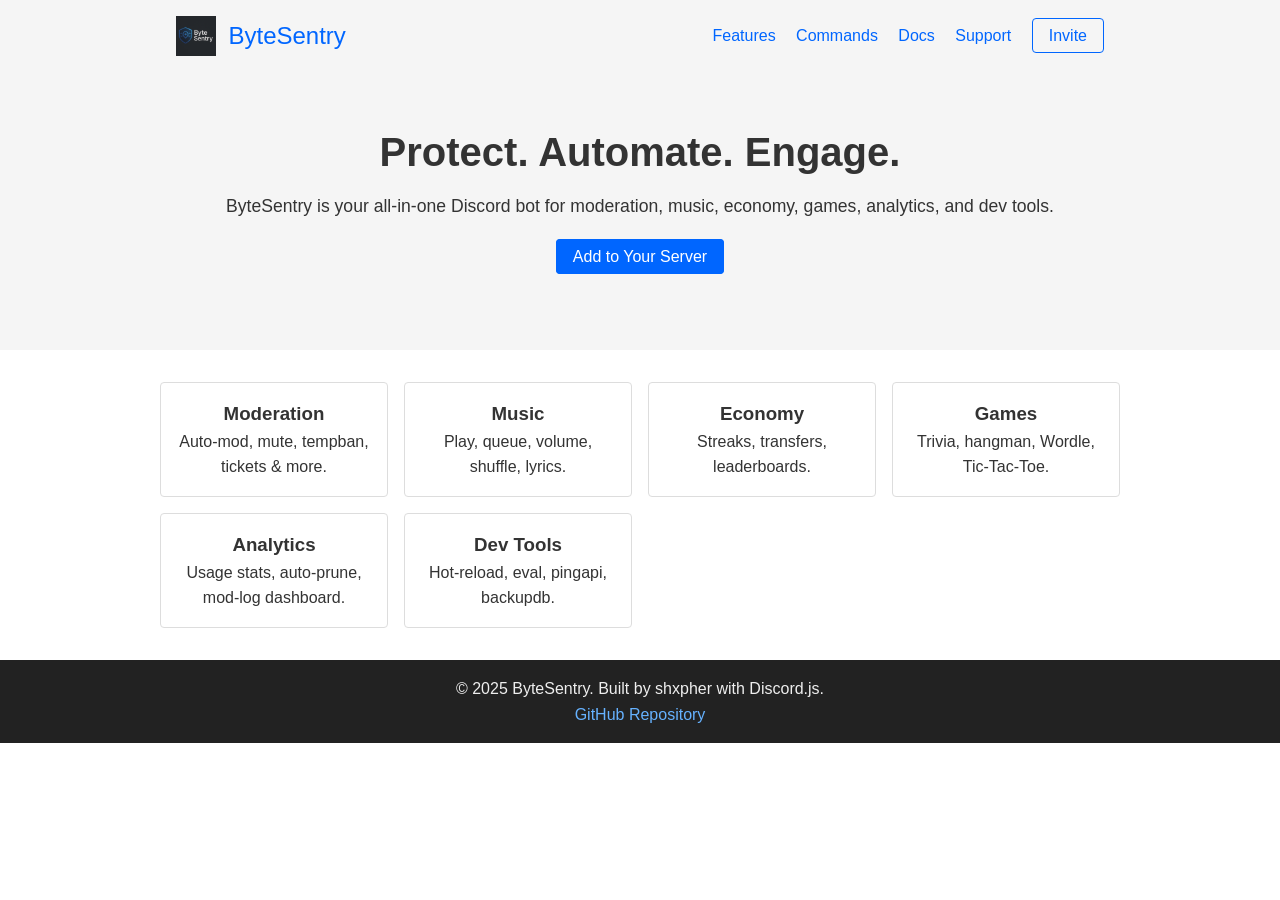
<file: index.html>
<!DOCTYPE html>
<html lang="en">
<head>
  <meta charset="UTF-8">
  <meta name="viewport" content="width=device-width,initial-scale=1.0">
  <title>ByteSentry • Discord Bot</title>
  <link rel="stylesheet" href="css/style.css">
</head>
<body>
  <header class="site-header">
    <nav class="navbar">
      <a href="index.html" class="logo">
        <img src="assets/logo.png" alt="ByteSentry Logo">
        <span>ByteSentry</span>
      </a>
      <ul class="nav-links">
        <li><a href="features.html">Features</a></li>
        <li><a href="commands.html">Commands</a></li>
        <li><a href="docs.html">Docs</a></li>
        <li><a href="support.html">Support</a></li>
        <li><a href="https://discord.com/oauth2/authorize?client_id=1397966751278436525&amp;scope=bot%20applications.commands&amp;permissions=8" class="btn">Invite</a></li>
      </ul>
    </nav>
    <section class="hero">
      <h1>Protect. Automate. Engage.</h1>
      <p>ByteSentry is your all-in-one Discord bot for moderation, music, economy, games, analytics, and dev tools.</p>
      <a href="https://discord.com/oauth2/authorize?client_id=YOUR_ID&amp;scope=bot%20applications.commands&amp;permissions=8" class="btn btn-primary">Add to Your Server</a>
    </section>
  </header>

  <main>
    <section class="features-overview">
      <div class="feature-card">
        <h3>Moderation</h3>
        <p>Auto-mod, mute, tempban, tickets & more.</p>
      </div>
      <div class="feature-card">
        <h3>Music</h3>
        <p>Play, queue, volume, shuffle, lyrics.</p>
      </div>
      <div class="feature-card">
        <h3>Economy</h3>
        <p>Streaks, transfers, leaderboards.</p>
      </div>
      <div class="feature-card">
        <h3>Games</h3>
        <p>Trivia, hangman, Wordle, Tic-Tac-Toe.</p>
      </div>
      <div class="feature-card">
        <h3>Analytics</h3>
        <p>Usage stats, auto-prune, mod-log dashboard.</p>
      </div>
      <div class="feature-card">
        <h3>Dev Tools</h3>
        <p>Hot-reload, eval, pingapi, backupdb.</p>
      </div>
    </section>
  </main>

  <footer class="site-footer">
    <p>© 2025 ByteSentry. Built by shxpher with Discord.js.</p>
    <p><a href="https://github.com/your-repo">GitHub Repository</a></p>
  </footer>

  <script src="js/main.js"></script>
</body>
</html>
</file>
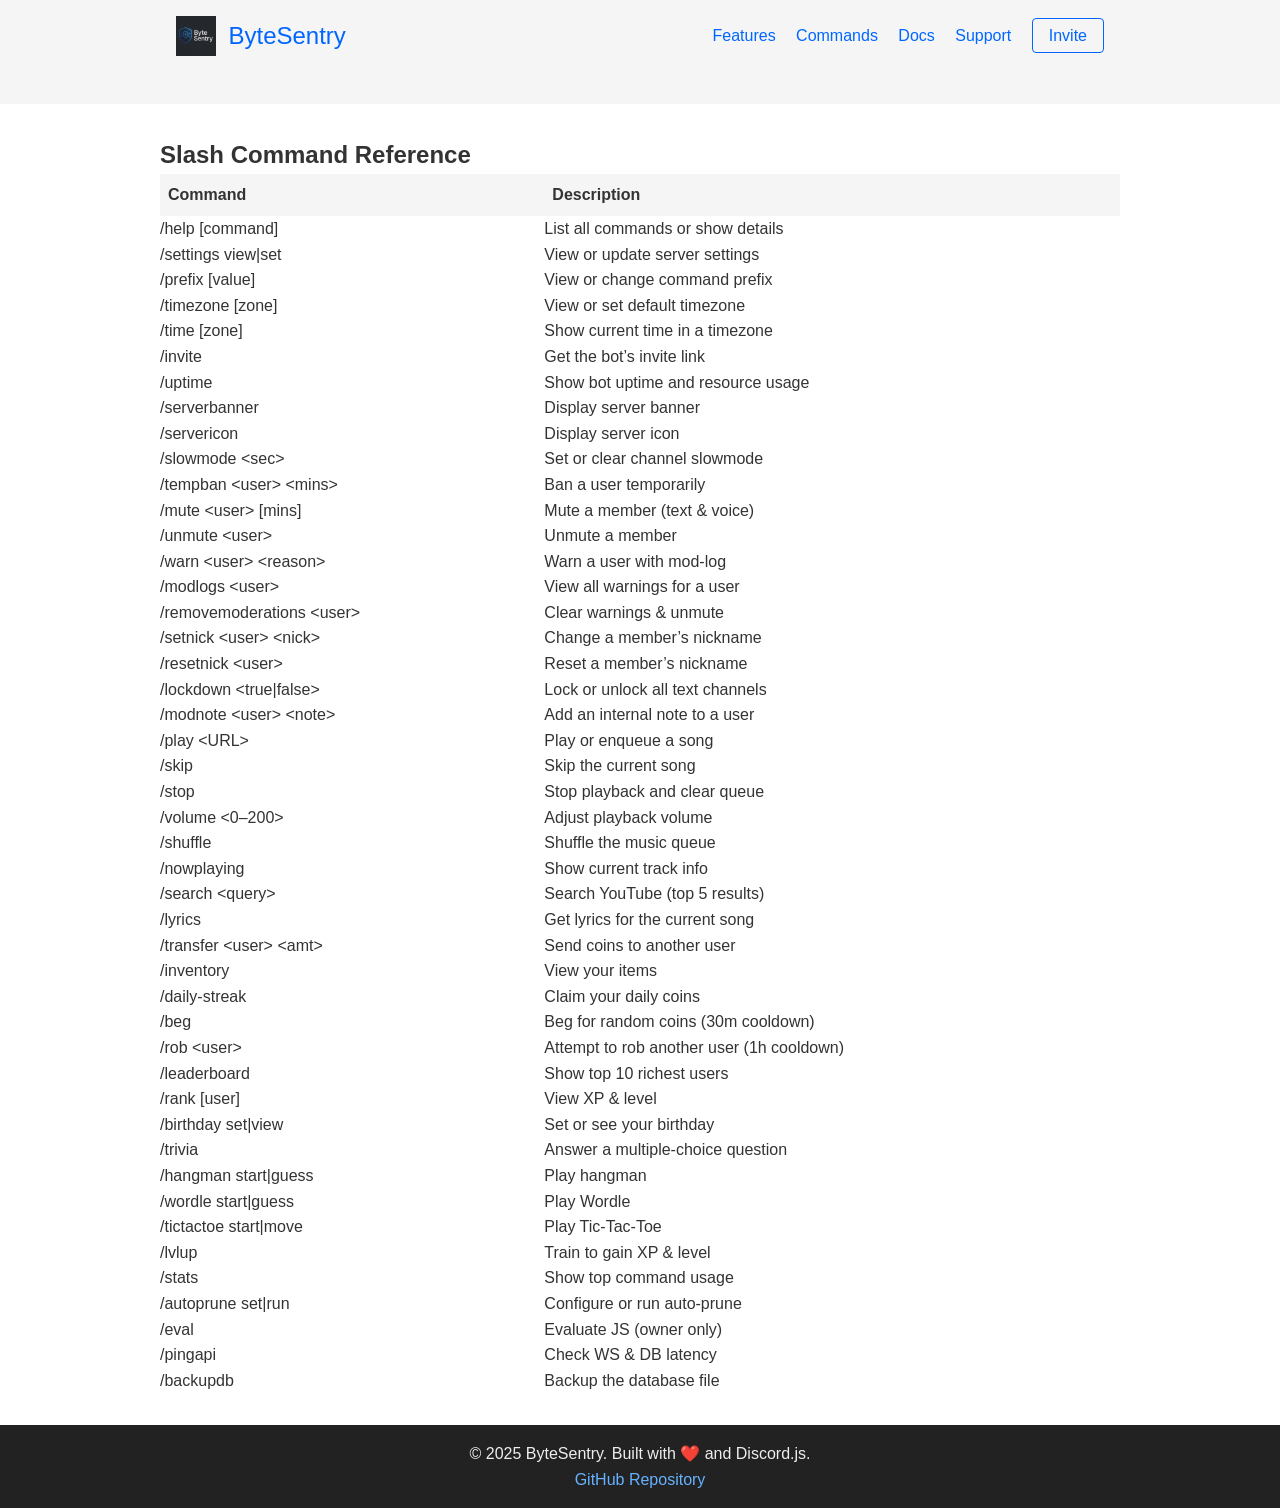
<file: commands.html>
<!DOCTYPE html>
<html lang="en">
<head>
  <meta charset="UTF-8" />
  <meta name="viewport" content="width=device-width,initial-scale=1.0" />
  <title>ByteSentry • Commands</title>
  <link rel="stylesheet" href="css/style.css" />
</head>
<body>
  <header class="site-header">
    <nav class="navbar">
      <a href="index.html" class="logo">
        <img src="assets/logo.png" alt="ByteSentry Logo" />
        <span>ByteSentry</span>
      </a>
      <ul class="nav-links">
        <li><a href="features.html">Features</a></li>
        <li><a href="commands.html">Commands</a></li>
        <li><a href="docs.html">Docs</a></li>
        <li><a href="support.html">Support</a></li>
        <li><a href="https://discord.com/oauth2/authorize?client_id=1397966751278436525&amp;scope=bot%20applications.commands&amp;permissions=8" class="btn">Invite</a></li>
      </ul>
    </nav>
  </header>

  <main>
    <section class="commands-table" style="max-width:960px;margin:2rem auto;">
      <h1>Slash Command Reference</h1>
      <table style="width:100%;border-collapse:collapse;">
        <thead>
          <tr style="background:#f5f5f5;">
            <th style="text-align:left;padding:8px;">Command</th>
            <th style="text-align:left;padding:8px;">Description</th>
          </tr>
        </thead>
        <tbody>
          <!-- Utility -->
          <tr><td>/help [command]</td><td>List all commands or show details</td></tr>
          <tr><td>/settings view|set</td><td>View or update server settings</td></tr>
          <tr><td>/prefix [value]</td><td>View or change command prefix</td></tr>
          <tr><td>/timezone [zone]</td><td>View or set default timezone</td></tr>
          <tr><td>/time [zone]</td><td>Show current time in a timezone</td></tr>
          <tr><td>/invite</td><td>Get the bot’s invite link</td></tr>
          <tr><td>/uptime</td><td>Show bot uptime and resource usage</td></tr>
          <tr><td>/serverbanner</td><td>Display server banner</td></tr>
          <tr><td>/servericon</td><td>Display server icon</td></tr>

          <!-- Moderation -->
          <tr><td>/slowmode &lt;sec&gt;</td><td>Set or clear channel slowmode</td></tr>
          <tr><td>/tempban &lt;user&gt; &lt;mins&gt;</td><td>Ban a user temporarily</td></tr>
          <tr><td>/mute &lt;user&gt; [mins]</td><td>Mute a member (text &amp; voice)</td></tr>
          <tr><td>/unmute &lt;user&gt;</td><td>Unmute a member</td></tr>
          <tr><td>/warn &lt;user&gt; &lt;reason&gt;</td><td>Warn a user with mod-log</td></tr>
          <tr><td>/modlogs &lt;user&gt;</td><td>View all warnings for a user</td></tr>
          <tr><td>/removemoderations &lt;user&gt;</td><td>Clear warnings &amp; unmute</td></tr>
          <tr><td>/setnick &lt;user&gt; &lt;nick&gt;</td><td>Change a member’s nickname</td></tr>
          <tr><td>/resetnick &lt;user&gt;</td><td>Reset a member’s nickname</td></tr>
          <tr><td>/lockdown &lt;true|false&gt;</td><td>Lock or unlock all text channels</td></tr>
          <tr><td>/modnote &lt;user&gt; &lt;note&gt;</td><td>Add an internal note to a user</td></tr>

          <!-- Music -->
          <tr><td>/play &lt;URL&gt;</td><td>Play or enqueue a song</td></tr>
          <tr><td>/skip</td><td>Skip the current song</td></tr>
          <tr><td>/stop</td><td>Stop playback and clear queue</td></tr>
          <tr><td>/volume &lt;0–200&gt;</td><td>Adjust playback volume</td></tr>
          <tr><td>/shuffle</td><td>Shuffle the music queue</td></tr>
          <tr><td>/nowplaying</td><td>Show current track info</td></tr>
          <tr><td>/search &lt;query&gt;</td><td>Search YouTube (top 5 results)</td></tr>
          <tr><td>/lyrics</td><td>Get lyrics for the current song</td></tr>

          <!-- Economy & Social -->
          <tr><td>/transfer &lt;user&gt; &lt;amt&gt;</td><td>Send coins to another user</td></tr>
          <tr><td>/inventory</td><td>View your items</td></tr>
          <tr><td>/daily-streak</td><td>Claim your daily coins</td></tr>
          <tr><td>/beg</td><td>Beg for random coins (30m cooldown)</td></tr>
          <tr><td>/rob &lt;user&gt;</td><td>Attempt to rob another user (1h cooldown)</td></tr>
          <tr><td>/leaderboard</td><td>Show top 10 richest users</td></tr>
          <tr><td>/rank [user]</td><td>View XP &amp; level</td></tr>
          <tr><td>/birthday set|view</td><td>Set or see your birthday</td></tr>

          <!-- Games -->
          <tr><td>/trivia</td><td>Answer a multiple-choice question</td></tr>
          <tr><td>/hangman start|guess</td><td>Play hangman</td></tr>
          <tr><td>/wordle start|guess</td><td>Play Wordle</td></tr>
          <tr><td>/tictactoe start|move</td><td>Play Tic-Tac-Toe</td></tr>
          <tr><td>/lvlup</td><td>Train to gain XP &amp; level</td></tr>

          <!-- Analytics & Dev -->
          <tr><td>/stats</td><td>Show top command usage</td></tr>
          <tr><td>/autoprune set|run</td><td>Configure or run auto-prune</td></tr>
          <tr><td>/eval</td><td>Evaluate JS (owner only)</td></tr>
          <tr><td>/pingapi</td><td>Check WS &amp; DB latency</td></tr>
          <tr><td>/backupdb</td><td>Backup the database file</td></tr>
        </tbody>
      </table>
    </section>
  </main>

  <footer class="site-footer">
    <p>© 2025 ByteSentry. Built with ❤️ and Discord.js.</p>
    <p><a href="https://github.com/your-repo">GitHub Repository</a></p>
  </footer>

  <script src="js/main.js"></script>
</body>
</html>
</file>
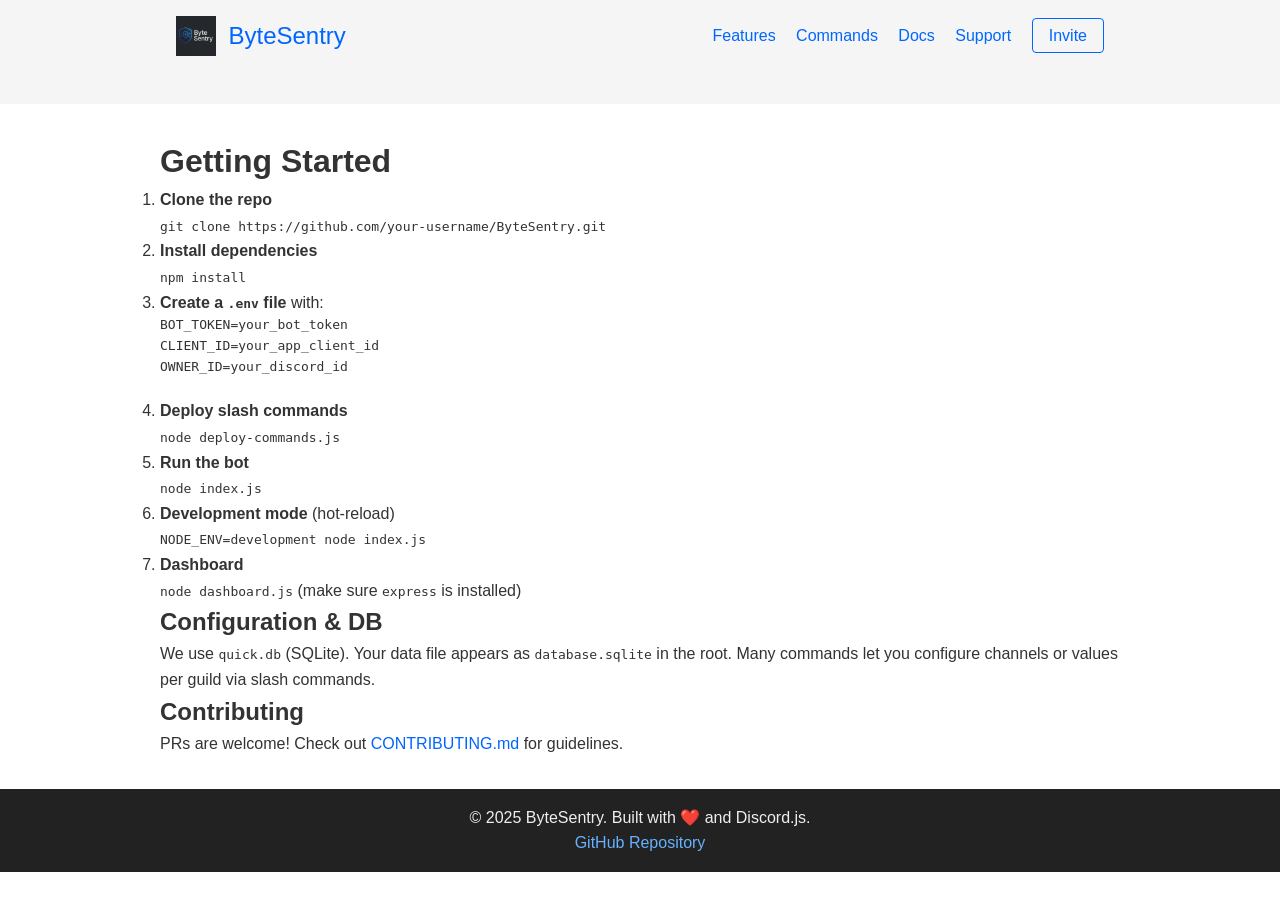
<file: docs.html>
<!DOCTYPE html>
<html lang="en">
<head>
  <meta charset="UTF-8" />
  <meta name="viewport" content="width=device-width,initial-scale=1.0" />
  <title>ByteSentry • Documentation</title>
  <link rel="stylesheet" href="css/style.css" />
</head>
<body>
  <header class="site-header">
    <nav class="navbar">
      <a href="index.html" class="logo">
        <img src="assets/logo.png" alt="ByteSentry Logo" />
        <span>ByteSentry</span>
      </a>
      <ul class="nav-links">
        <li><a href="features.html">Features</a></li>
        <li><a href="commands.html">Commands</a></li>
        <li><a href="docs.html">Docs</a></li>
        <li><a href="support.html">Support</a></li>
        <li><a href="https://discord.com/oauth2/authorize?client_id=1397966751278436525&amp;scope=bot%20applications.commands&amp;permissions=8" class="btn">Invite</a></li>
      </ul>
    </nav>
  </header>

  <main style="max-width:960px;margin:2rem auto;">
    <h1>Getting Started</h1>
    <ol>
      <li><strong>Clone the repo</strong><br />
        <code>git clone https://github.com/your-username/ByteSentry.git</code>
      </li>
      <li><strong>Install dependencies</strong><br />
        <code>npm install</code>
      </li>
      <li><strong>Create a <code>.env</code> file</strong> with:
        <pre>
BOT_TOKEN=your_bot_token
CLIENT_ID=your_app_client_id
OWNER_ID=your_discord_id
        </pre>
      </li>
      <li><strong>Deploy slash commands</strong><br />
        <code>node deploy-commands.js</code>
      </li>
      <li><strong>Run the bot</strong><br />
        <code>node index.js</code>
      </li>
      <li><strong>Development mode</strong> (hot-reload)<br />
        <code>NODE_ENV=development node index.js</code>
      </li>
      <li><strong>Dashboard</strong><br />
        <code>node dashboard.js</code> (make sure <code>express</code> is installed)
      </li>
    </ol>

    <h2>Configuration &amp; DB</h2>
    <p>We use <code>quick.db</code> (SQLite). Your data file appears as <code>database.sqlite</code> in the root. Many commands let you configure channels or values per guild via slash commands.</p>

    <h2>Contributing</h2>
    <p>PRs are welcome! Check out <a href="https://github.com/your-repo/blob/main/CONTRIBUTING.md">CONTRIBUTING.md</a> for guidelines.</p>
  </main>

  <footer class="site-footer">
    <p>© 2025 ByteSentry. Built with ❤️ and Discord.js.</p>
    <p><a href="https://github.com/your-repo">GitHub Repository</a></p>
  </footer>

  <script src="js/main.js"></script>
</body>
</html>
</file>
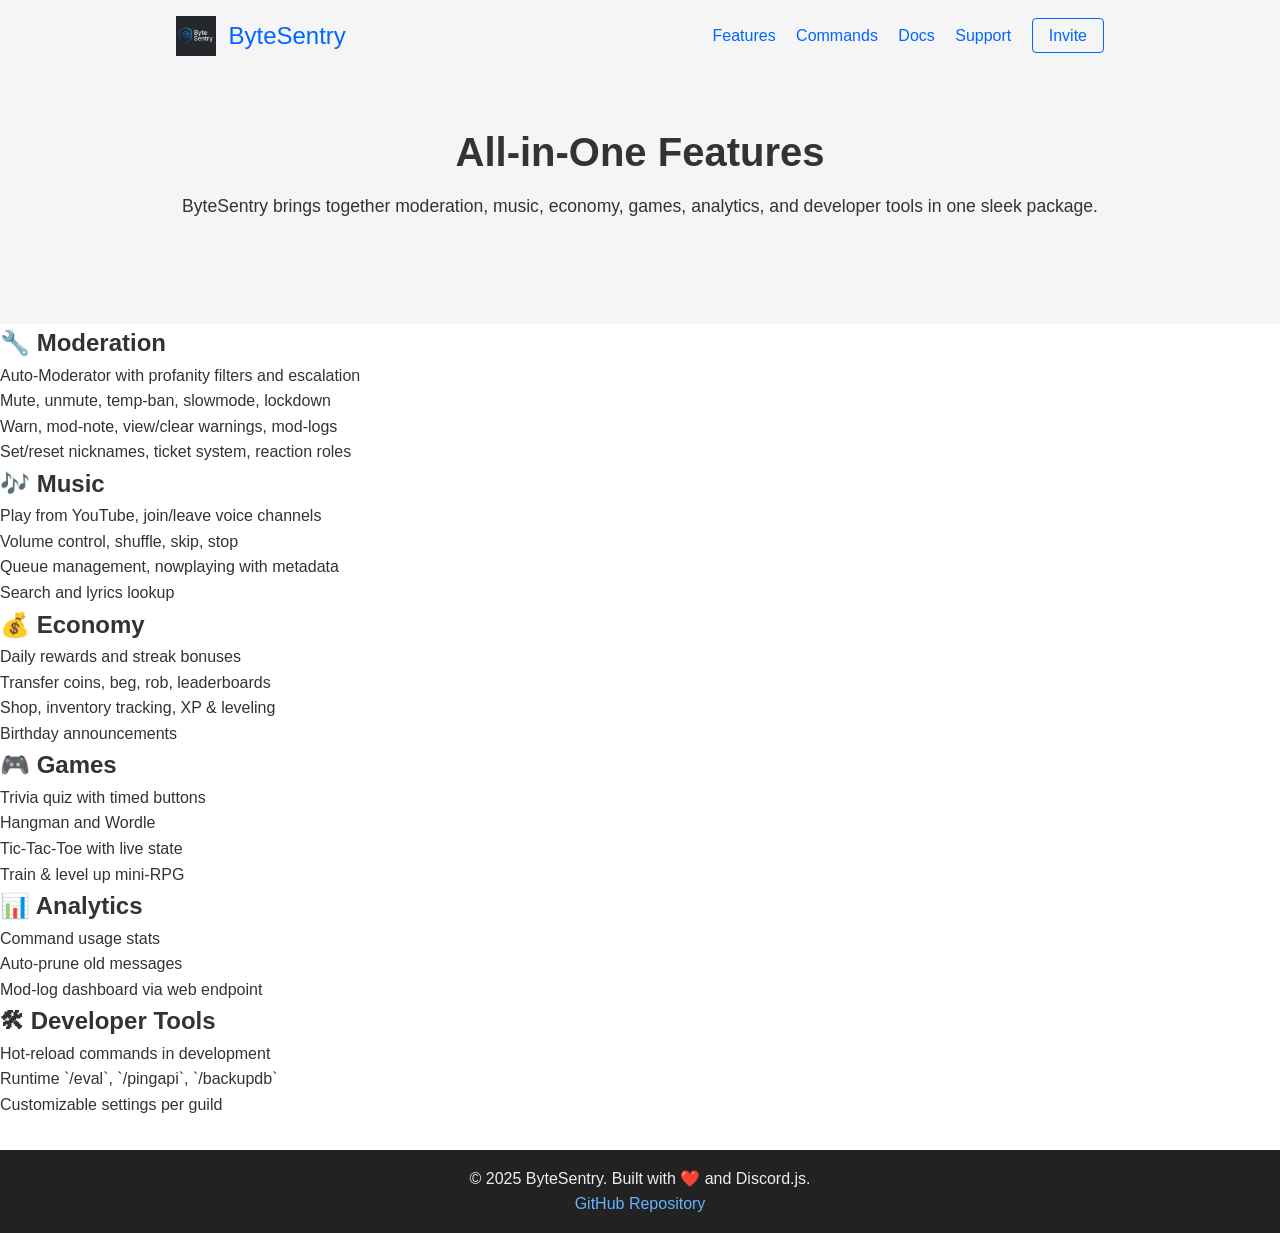
<file: features.html>
<!DOCTYPE html>
<html lang="en">
<head>
  <meta charset="UTF-8" />
  <meta name="viewport" content="width=device-width,initial-scale=1.0" />
  <title>ByteSentry • Features</title>
  <link rel="stylesheet" href="css/style.css" />
</head>
<body>
  <header class="site-header">
    <nav class="navbar">
      <a href="index.html" class="logo">
        <img src="assets/logo.png" alt="ByteSentry Logo" />
        <span>ByteSentry</span>
      </a>
      <ul class="nav-links">
        <li><a href="features.html">Features</a></li>
        <li><a href="commands.html">Commands</a></li>
        <li><a href="docs.html">Docs</a></li>
        <li><a href="support.html">Support</a></li>
        <li><a href="https://discord.com/oauth2/authorize?client_id=1397966751278436525&amp;scope=bot%20applications.commands&amp;permissions=8" class="btn">Invite</a></li>
      </ul>
    </nav>
    <section class="hero">
      <h1>All-in-One Features</h1>
      <p>ByteSentry brings together moderation, music, economy, games, analytics, and developer tools in one sleek package.</p>
    </section>
  </header>

  <main>
    <section class="features-detail">
      <article>
        <h2>🔧 Moderation</h2>
        <ul>
          <li>Auto-Moderator with profanity filters and escalation</li>
          <li>Mute, unmute, temp-ban, slowmode, lockdown</li>
          <li>Warn, mod-note, view/clear warnings, mod-logs</li>
          <li>Set/reset nicknames, ticket system, reaction roles</li>
        </ul>
      </article>

      <article>
        <h2>🎶 Music</h2>
        <ul>
          <li>Play from YouTube, join/leave voice channels</li>
          <li>Volume control, shuffle, skip, stop</li>
          <li>Queue management, nowplaying with metadata</li>
          <li>Search and lyrics lookup</li>
        </ul>
      </article>

      <article>
        <h2>💰 Economy</h2>
        <ul>
          <li>Daily rewards and streak bonuses</li>
          <li>Transfer coins, beg, rob, leaderboards</li>
          <li>Shop, inventory tracking, XP &amp; leveling</li>
          <li>Birthday announcements</li>
        </ul>
      </article>

      <article>
        <h2>🎮 Games</h2>
        <ul>
          <li>Trivia quiz with timed buttons</li>
          <li>Hangman and Wordle</li>
          <li>Tic-Tac-Toe with live state</li>
          <li>Train &amp; level up mini-RPG</li>
        </ul>
      </article>

      <article>
        <h2>📊 Analytics</h2>
        <ul>
          <li>Command usage stats</li>
          <li>Auto-prune old messages</li>
          <li>Mod-log dashboard via web endpoint</li>
        </ul>
      </article>

      <article>
        <h2>🛠 Developer Tools</h2>
        <ul>
          <li>Hot-reload commands in development</li>
          <li>Runtime `/eval`, `/pingapi`, `/backupdb`</li>
          <li>Customizable settings per guild</li>
        </ul>
      </article>
    </section>
  </main>

  <footer class="site-footer">
    <p>© 2025 ByteSentry. Built with ❤️ and Discord.js.</p>
    <p><a href="https://github.com/your-repo">GitHub Repository</a></p>
  </footer>

  <script src="js/main.js"></script>
</body>
</html>
</file>
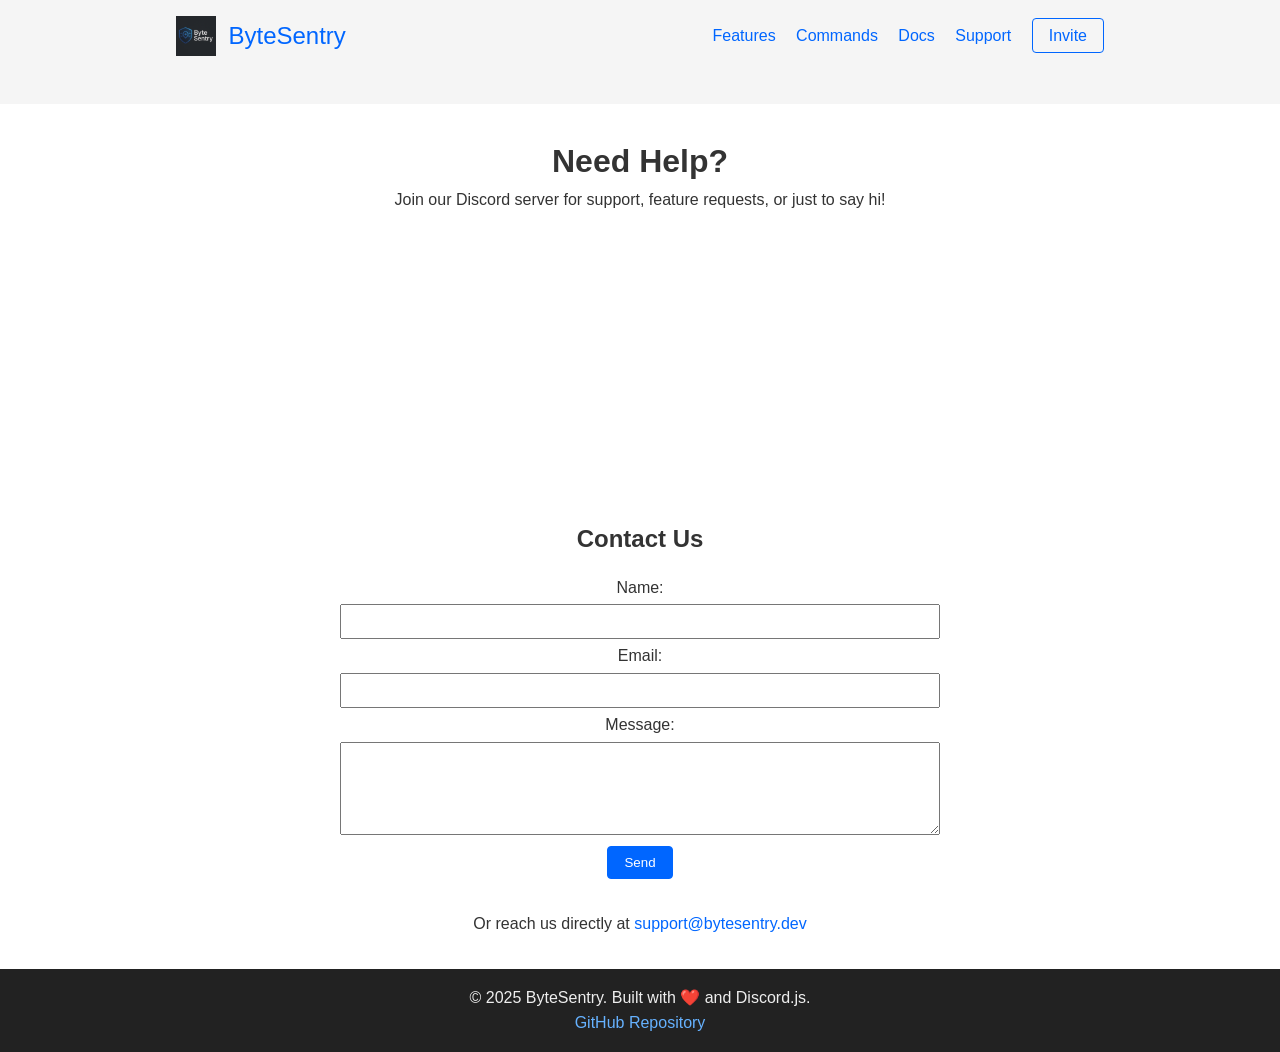
<file: support.html>
<!DOCTYPE html>
<html lang="en">
<head>
  <meta charset="UTF-8" />
  <meta name="viewport" content="width=device-width,initial-scale=1.0" />
  <title>ByteSentry • Support</title>
  <link rel="stylesheet" href="css/style.css" />
</head>
<body>
  <header class="site-header">
    <nav class="navbar">
      <a href="index.html" class="logo">
        <img src="assets/logo.png" alt="ByteSentry Logo" />
        <span>ByteSentry</span>
      </a>
      <ul class="nav-links">
        <li><a href="features.html">Features</a></li>
        <li><a href="commands.html">Commands</a></li>
        <li><a href="docs.html">Docs</a></li>
        <li><a href="support.html">Support</a></li>
        <li><a href="https://discord.com/oauth2/authorize?client_id=1397966751278436525&amp;scope=bot%20applications.commands&amp;permissions=8" class="btn">Invite</a></li>
      </ul>
    </nav>
  </header>

  <main style="max-width:600px;margin:2rem auto;text-align:center;">
    <h1>Need Help?</h1>
    <p>Join our Discord server for support, feature requests, or just to say hi!</p>
    <!-- Discord widget -->
    <iframe src="https://discord.com/widget?id=1397968501070893117&amp;theme=light"
            width="100%" height="300" allowtransparency="true" frameborder="0"></iframe>

    <h2>Contact Us</h2>
    <form action="mailto:support@bytesentry.dev" method="post" enctype="text/plain" style="margin-top:1rem;">
      <label for="name">Name:</label><br />
      <input type="text" id="name" name="name" required style="width:100%;padding:8px;margin:4px 0;" /><br />

      <label for="email">Email:</label><br />
      <input type="email" id="email" name="email" required style="width:100%;padding:8px;margin:4px 0;" /><br />

      <label for="message">Message:</label><br />
      <textarea id="message" name="message" rows="5" required style="width:100%;padding:8px;margin:4px 0;"></textarea><br />

      <button type="submit" class="btn btn-primary">Send</button>
    </form>

    <p style="margin-top:2rem;">Or reach us directly at <a href="mailto:support@bytesentry.dev">support@bytesentry.dev</a></p>
  </main>

  <footer class="site-footer">
    <p>© 2025 ByteSentry. Built with ❤️ and Discord.js.</p>
    <p><a href="https://github.com/your-repo">GitHub Repository</a></p>
  </footer>

  <script src="js/main.js"></script>
</body>
</html>
</file>
<file: css/style.css>
/* Reset & Base */

* { box-sizing: border-box; margin: 0; padding: 0; }
body { font-family: 'Segoe UI', sans-serif; line-height: 1.6; color: #333; }
a { color: #0066FF; text-decoration: none; }
ul { list-style: none; }

/* Header & Nav */

.site-header { background: #f5f5f5; padding-bottom: 2rem; }
.navbar { max-width: 960px; margin: 0 auto; display: flex; align-items: center; justify-content: space-between; padding: 1rem; }
.logo img { height: 40px; vertical-align: middle; }
.logo span { font-size: 1.5rem; margin-left: .5rem; vertical-align: middle; }
.nav-links li { display: inline-block; margin-left: 1rem; }
.btn { padding: .5rem 1rem; border: 1px solid #0066FF; border-radius: 4px; }
.btn-primary { background: #0066FF; color: #fff; }

/* Hero */

.hero { text-align: center; padding: 3rem 1rem; }
.hero h1 { font-size: 2.5rem; margin-bottom: .5rem; }
.hero p { font-size: 1.1rem; margin-bottom: 1.5rem; }

/* Features Overview */

.features-overview { max-width: 960px; margin: 2rem auto; display: grid; grid-template-columns: repeat(auto-fit,minmax(200px,1fr)); gap: 1rem; }
.feature-card { background: #fff; border: 1px solid #ddd; padding: 1rem; text-align: center; border-radius: 4px; }

/* Footer */

.site-footer { background: #222; color: #eee; text-align: center; padding: 1rem 0; margin-top: 2rem; }
.site-footer a { color: #66B2FF; }
</file>
